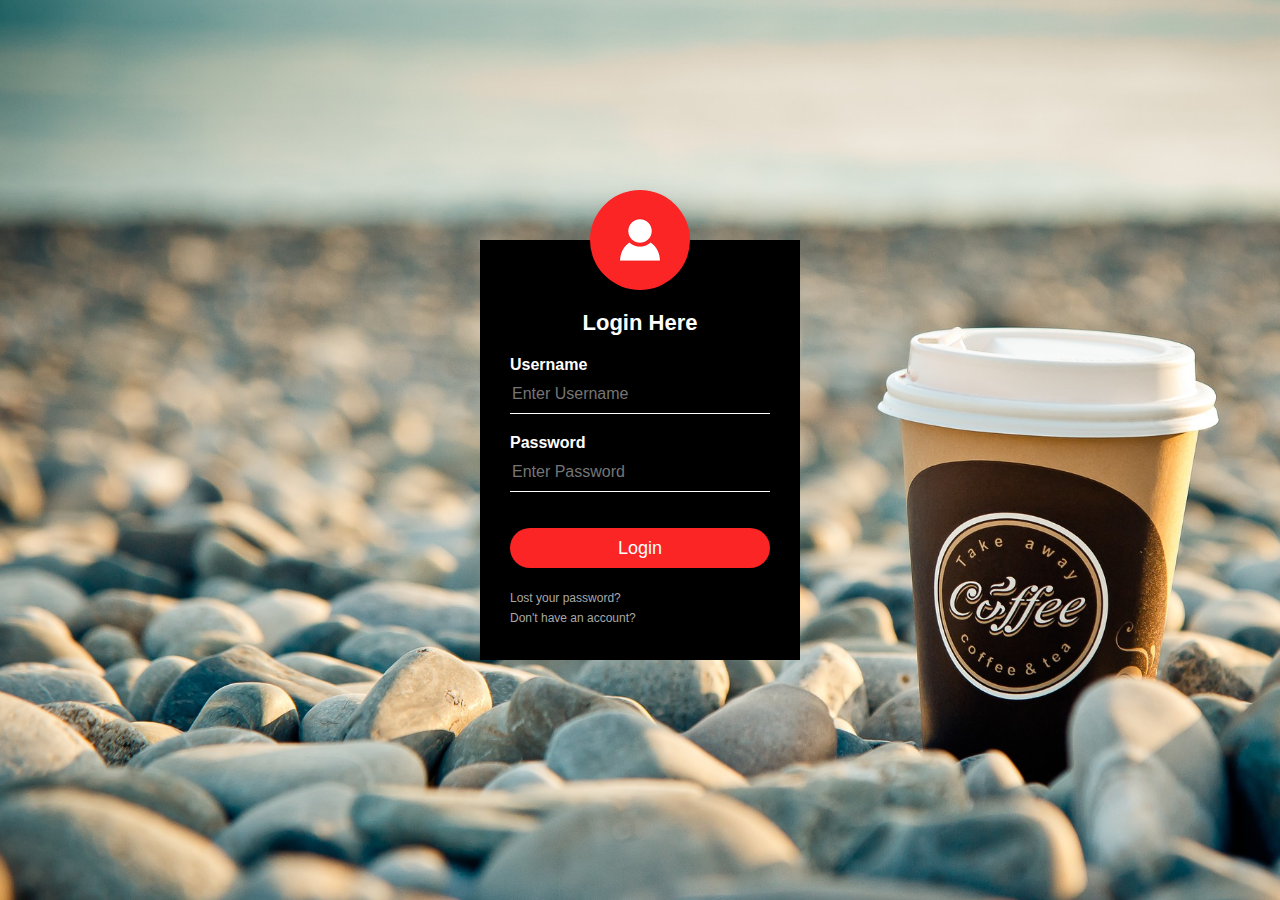
<file: FIGMAmain files/Login Form Design/index.html>
<html>
<head>
<title>Euro LOGIN FORM</title>
    <link rel="stylesheet" type="text/css" href="style.css">
<body>
    <div class="loginbox">
    <img src="avatar.png" class="avatar">
        <h1>Login Here</h1>
        <form>
            <p>Username</p>
            <input type="text" name="" placeholder="Enter Username">
            <p>Password</p>
            <input type="password" name="" placeholder="Enter Password">
        <form action="C:\Users\Acer\Desktop\#71 - Login Form Design\Login Form Design\#87 Signup Form with Social login\Signup Form with Social login"></form>
            <input type="submit" name="" value="Login">
        </form>
            <a href="#">Lost your password?</a><br>
            <a href="#">Don't have an account?</a>
        </form>
        
    </div>

</body>
</head>
</html>
</file>
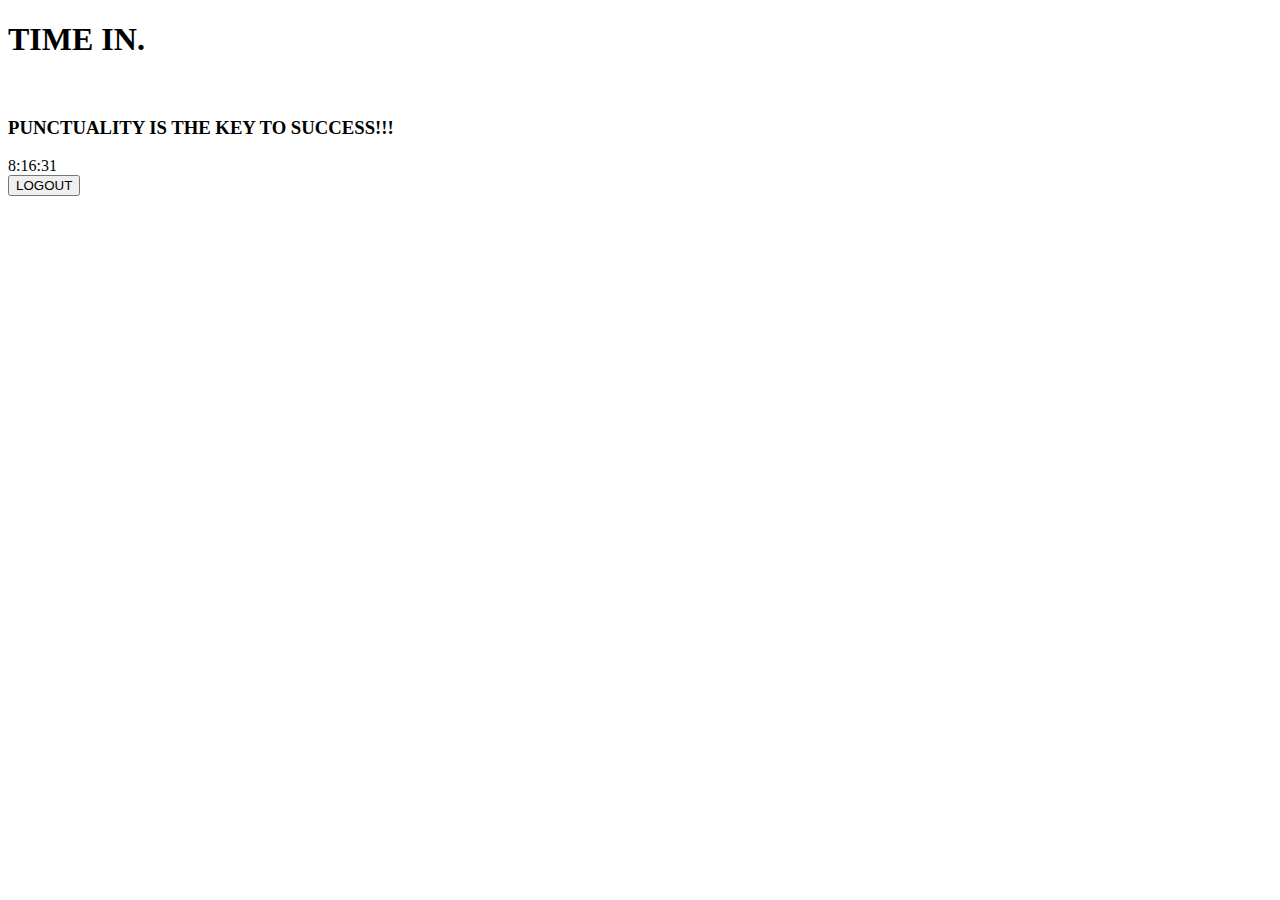
<file: FIGMAmain files/Login Form Design/main time Design/index.html>
<!DOCTYPE html>
<html lang="en">
<head>
    <title>Euro LTD</title>
    <h1>TIME IN.</h1> <br>

    <script>
        function startTime() {
          var today = new Date();
          var h = today.getHours();
          var m = today.getMinutes();
          var s = today.getSeconds();
          m = checkTime(m);
          s = checkTime(s);
          document.getElementById('txt').innerHTML =
          h + ":" + m + ":" + s;
          var t = setTimeout(startTime, 500);
        }
        function checkTime(i) {
          if (i < 10) {i = "0" + i};  // add zero in front of numbers < 10
          return i;
        }
        </script>
</head>
   <h3>PUNCTUALITY IS THE KEY TO SUCCESS!!!</h3>
<body onload="startTime()">


    <div id="txt"></div>


    <div class="Logout">

        <input type="submit" name="" value="LOGOUT">

    </div>
 </body>


</html>
</file>
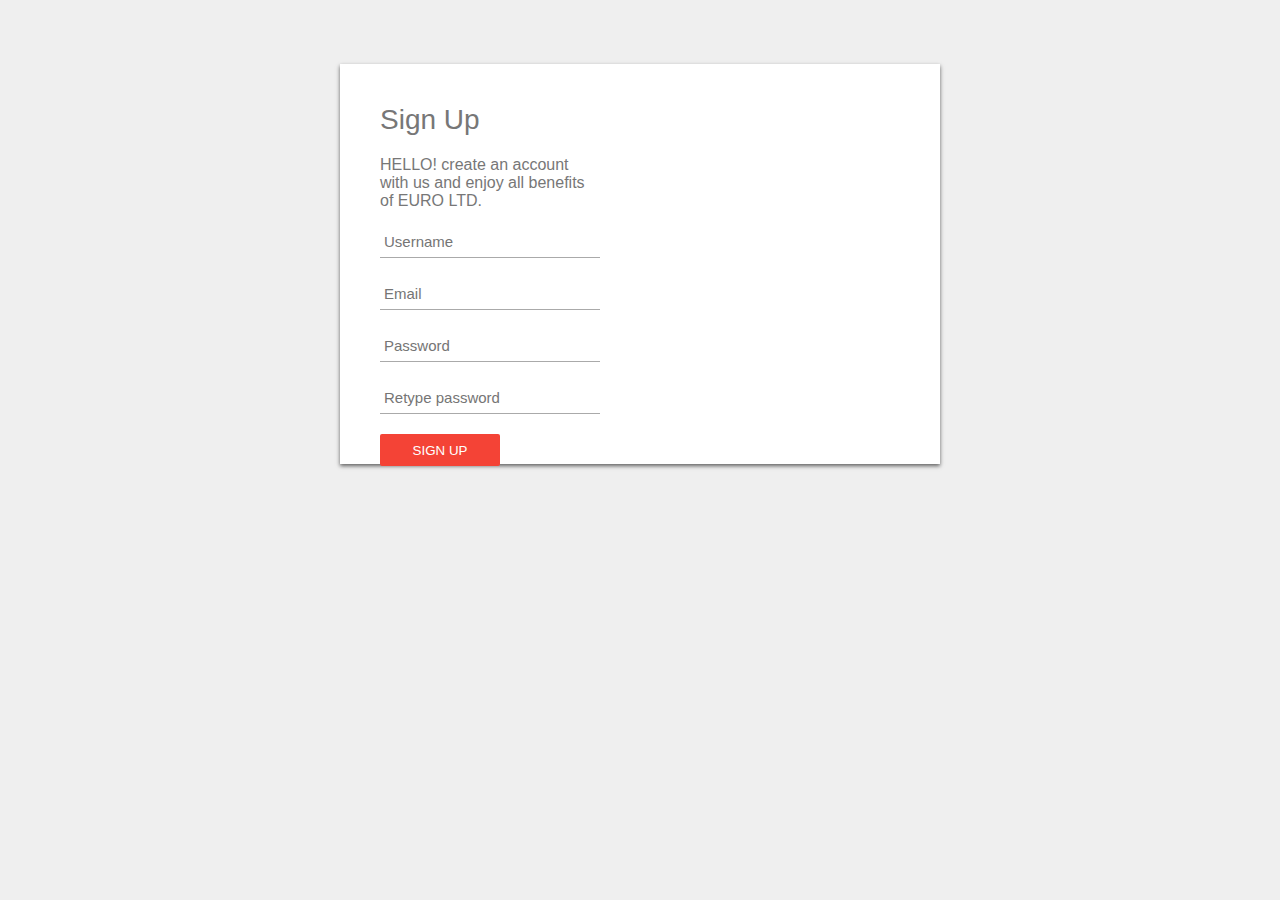
<file: FIGMAmain files/Login Form Design/Signup Form Design/index.html>
<html>
<head>
  <title>Euro SIGNUP FORM</title>  
    <link rel="stylesheet" type="text/css" href="style.css">
</head>
<body>

    <div id="login-box">
      <div class="left-box">
        <h1> Sign Up</h1>
        <p>HELLO! create an account with us and enjoy all benefits of EURO LTD.</p>
          
          <input type="text" name="username" placeholder="Username"/>
          <input type="text" name="email" placeholder="Email"/>
          <input type="password" name="password" placeholder="Password"/>
        
          <input type="password" name="password2" placeholder="Retype password"/>
        
          <input type="submit" name="signup-button" value="Sign Up"/>
        
        </div>
        
    
</body>    
</html>
</file>
<file: FIGMAmain files/Login Form Design/style.css>
body{
    margin: 0;
    padding: 0;
    background: url(pic1.jpg);
    background-size: cover;
    background-position: center;
    font-family: sans-serif;
}

.loginbox{
    width: 320px;
    height: 420px;
    background: #000;
    color: #fff;
    top: 50%;
    left: 50%;
    position: absolute;
    transform: translate(-50%,-50%);
    box-sizing: border-box;
    padding: 70px 30px;
}

.avatar{
    width: 100px;
    height: 100px;
    border-radius: 50%;
    position: absolute;
    top: -50px;
    left: calc(50% - 50px);
}

h1{
    margin: 0;
    padding: 0 0 20px;
    text-align: center;
    font-size: 22px;
}

.loginbox p{
    margin: 0;
    padding: 0;
    font-weight: bold;
}

.loginbox input{
    width: 100%;
    margin-bottom: 20px;
}

.loginbox input[type="text"], input[type="password"]
{
    border: none;
    border-bottom: 1px solid #fff;
    background: transparent;
    outline: none;
    height: 40px;
    color: #fff;
    font-size: 16px;
}
.loginbox input[type="submit"]
{

    border: none;
    outline: none;
    height: 40px;
    background: #fb2525;
    color: #fff;
    font-size: 18px;
    border-radius: 20px;
}
.loginbox input[type="submit"]:hover
{
    cursor: pointer;
    background: #ffc107;
    color: #000;
}
.loginbox a{
    text-decoration: none;
    font-size: 12px;
    line-height: 20px;
    color: darkgrey;
}

.loginbox a:hover
{
    color: #ffc107;
}
</file>
<file: FIGMAmain files/Login Form Design/Signup Form Design/style.css>
body
{
    margin: 0;
    padding: 0;
    background: #efefef;
    font-size: 16px;
    color: #777;
    font-family: sans-serif;
    font-weight: 300;
}

#login-box
{
    position: relative;
    margin: 5% auto;
    height: 400px;
    width: 600px;
    background: #fff;
    box-shadow: 0 2px 4px rgba(0, 0, 0, 0.6);
}

.left-box
{
    position: absolute;
    top: 0;
    left: 0;
    box-sizing: border-box;
    padding: 40px;
    width: 300px;
    height: 400px;    
}

h1
{
    margin: 0 0 20px 0;
    font-weight: 300;
    font-size: 28px;
}

input[type="text"],
input[type="password"]
{
    display: block;
    box-sizing: border-box;
    margin-bottom: 20px;
    padding: 4px;
    width: 220px;
    height: 32px;
    border: none;
    outline: none;
    border-bottom: 1px solid #aaa;
    font-family: sans-serif;
    font-weight: 400;
    font-size: 15px;
    transition: 0.2s ease;
}

input[type="submit"]
{
    margin-bottom: 28px;
    width: 120px;
    height: 32px;
    background: #f44336;
    border: none;
    border-radius: 2px;
    color: #fff;
    font-family: sans-serif;
    font-weight: 500;
    text-transform: uppercase;
    transition: 0.2s ease;
    cursor: pointer;
    
}

input[type="submit"]:hover,
input[type="submit"]:focus
{
    background: #ff5722;
    transition: 0.2s ease;
}
</file>
